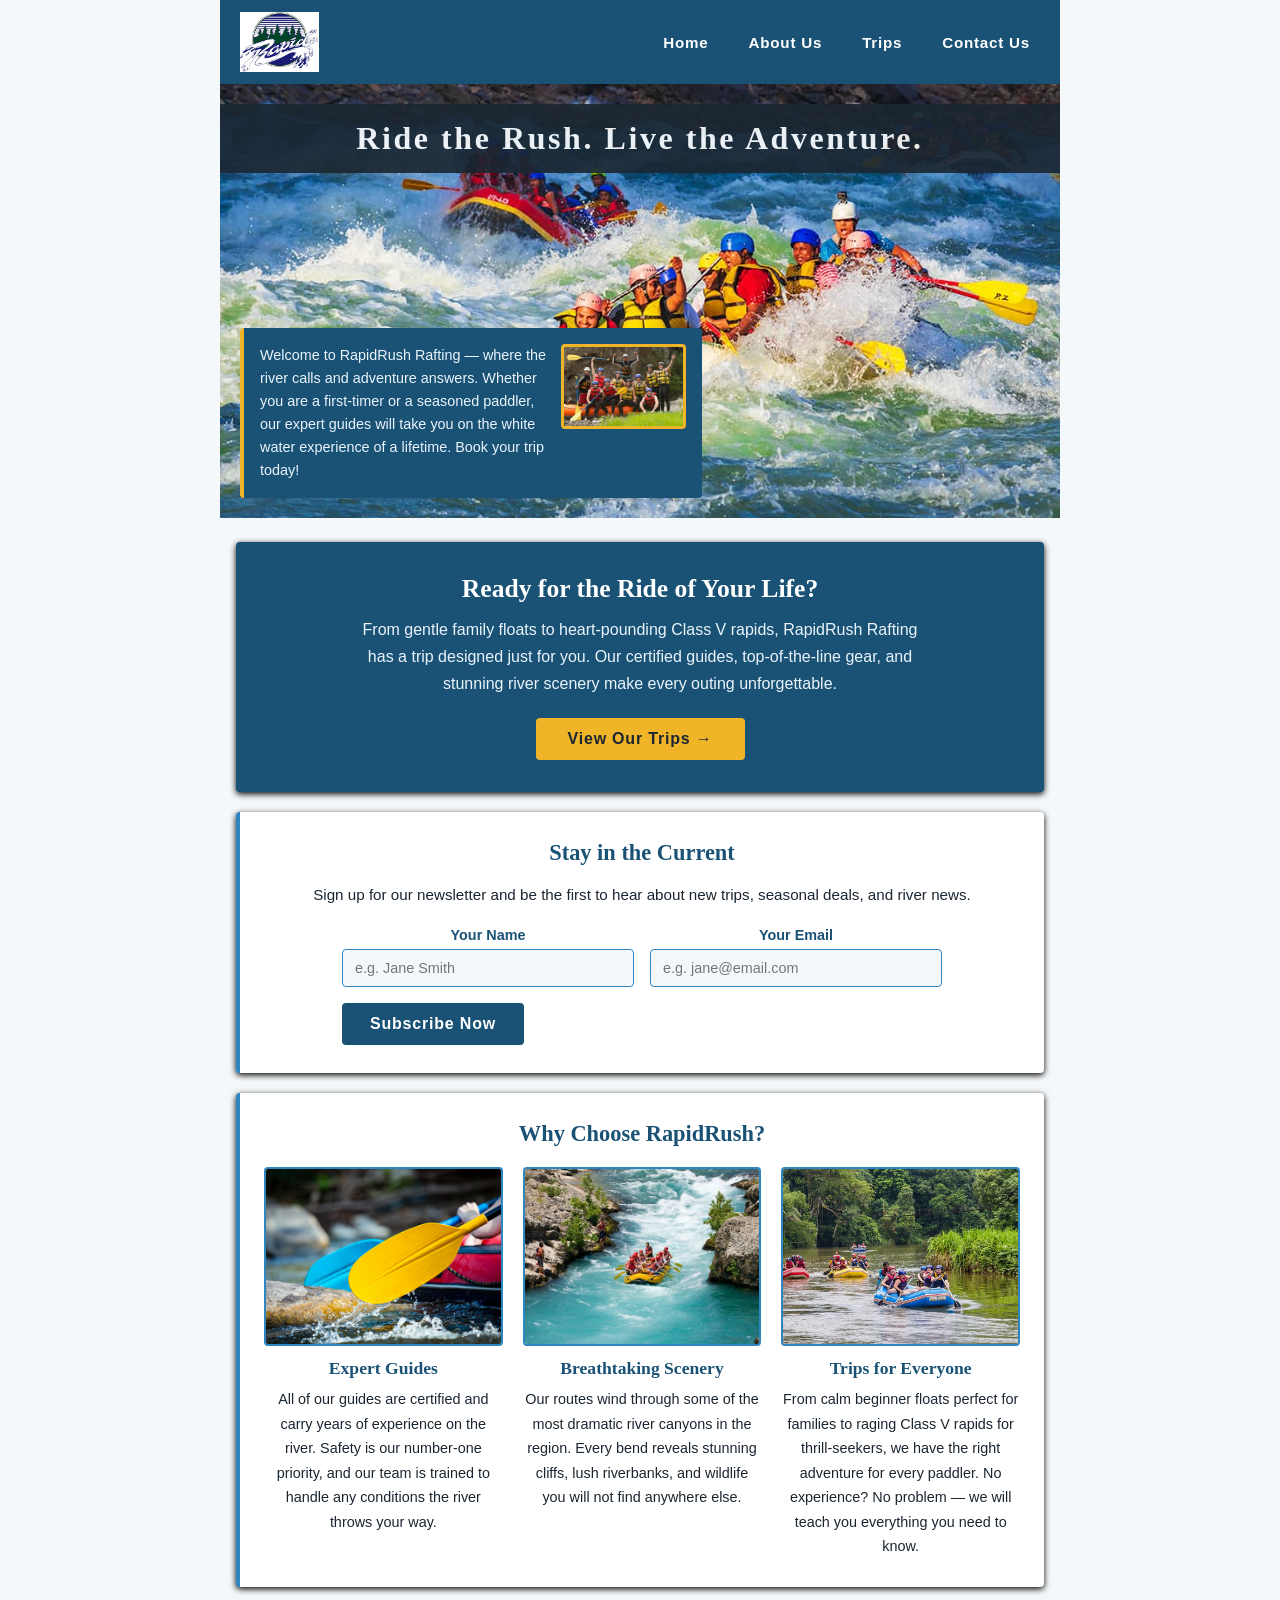
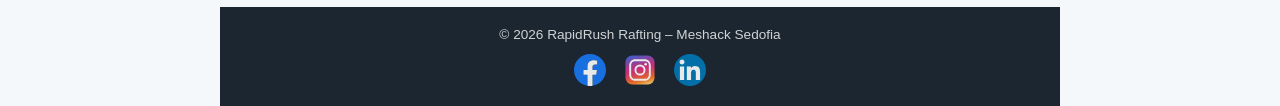
<file: wwr/index.html>
<!DOCTYPE html>
<html lang="en-US">

<head>
    <meta charset="UTF-8">
    <meta name="viewport" content="width=device-width, initial-scale=1.0">

    <title>Home | RapidRush Rafting</title>

    <meta name="description"
      content="RapidRush Rafting offers thrilling white water rafting adventures. Explore our trips, meet our team, and sign up for the latest news and deals.">
    <meta name="author" content="Meshack Sedofia">

    <link rel="stylesheet" href="styles/rafting.css">
</head>

<body>

    <header>
        <img src="images/rafting-logo.jpg" alt="RapidRush Rafting Logo">
        <nav>
            <a href="index.html">Home</a>
            <a href="about.html">About Us</a>
            <a href="trips.html">Trips</a>
            <a href="contact.html">Contact Us</a>
        </nav>
    </header>

    <main>

        <!-- Hero Section -->
        <div class="hero">
            <img src="images/hero.jpg" alt="Rafters navigating exciting white water rapids">
            <h1>Ride the Rush. Live the Adventure.</h1>
            <div class="hero-content">
                <img src="images/team.jpg" alt="RapidRush Rafting guides on the river">
                <p>
                    Welcome to RapidRush Rafting — where the river calls and adventure answers.
                    Whether you are a first-timer or a seasoned paddler, our expert guides will
                    take you on the white water experience of a lifetime. Book your trip today!
                </p>
            </div>
        </div>

        <!-- Call to Action -->
        <section class="cta-section">
            <h2>Ready for the Ride of Your Life?</h2>
            <p>
                From gentle family floats to heart-pounding Class V rapids, RapidRush Rafting
                has a trip designed just for you. Our certified guides, top-of-the-line gear,
                and stunning river scenery make every outing unforgettable.
            </p>
            <a href="trips.html" class="cta-btn">View Our Trips &rarr;</a>
        </section>

        <!-- Newsletter Sign-Up -->
        <section class="newsletter-section">
            <h2>Stay in the Current</h2>
            <p>Sign up for our newsletter and be the first to hear about new trips, seasonal deals,
                and river news.</p>
            <form class="newsletter-form" action="#" method="post">
                <div class="newsletter-fields">
                    <div class="form-field">
                        <label for="nl-name">Your Name</label>
                        <input type="text" id="nl-name" name="name" placeholder="e.g. Jane Smith"
                          required>
                    </div>
                    <div class="form-field">
                        <label for="nl-email">Your Email</label>
                        <input type="email" id="nl-email" name="email"
                          placeholder="e.g. jane@email.com" required>
                    </div>
                </div>
                <button type="submit" class="submit-btn">Subscribe Now</button>
            </form>
        </section>

        <!-- Why RapidRush Grid -->
        <section class="why-section">
            <h2>Why Choose RapidRush?</h2>
            <div class="why-grid">
                <div class="why-card">
                    <img src="images/rafting20.jpg" alt="Rafters paddling through rapids">
                    <h3>Expert Guides</h3>
                    <p>
                        All of our guides are certified and carry years of experience on the river.
                        Safety is our number-one priority, and our team is trained to handle any
                        conditions the river throws your way.
                    </p>
                </div>
                <div class="why-card">
                    <img src="images/rafting65.jpg" alt="Scenic river canyon landscape">
                    <h3>Breathtaking Scenery</h3>
                    <p>
                        Our routes wind through some of the most dramatic river canyons in the
                        region.
                        Every bend reveals stunning cliffs, lush riverbanks, and wildlife you will
                        not
                        find anywhere else.
                    </p>
                </div>
                <div class="why-card">
                    <img src="images/rafting15.jpg" alt="Family enjoying a rafting trip">
                    <h3>Trips for Everyone</h3>
                    <p>
                        From calm beginner floats perfect for families to raging Class V rapids for
                        thrill-seekers, we have the right adventure for every paddler. No
                        experience?
                        No problem — we will teach you everything you need to know.
                    </p>
                </div>
            </div>
        </section>

    </main>

    <footer>
        <p>&copy; 2026 RapidRush Rafting &ndash; Meshack Sedofia</p>
        <nav class="socialmedia">
            <a href="https://facebook.com">
                <img src="images/facebook.svg" alt="Facebook Icon">
            </a>
            <a href="https://instagram.com">
                <img src="images/instagram-square.svg" alt="Instagram Icon">
            </a>
            <a href="https://linkedin.com">
                <img src="images/linkedin.svg" alt="LinkedIn Icon">
            </a>
        </nav>
    </footer>

</body>

</html>
</file>
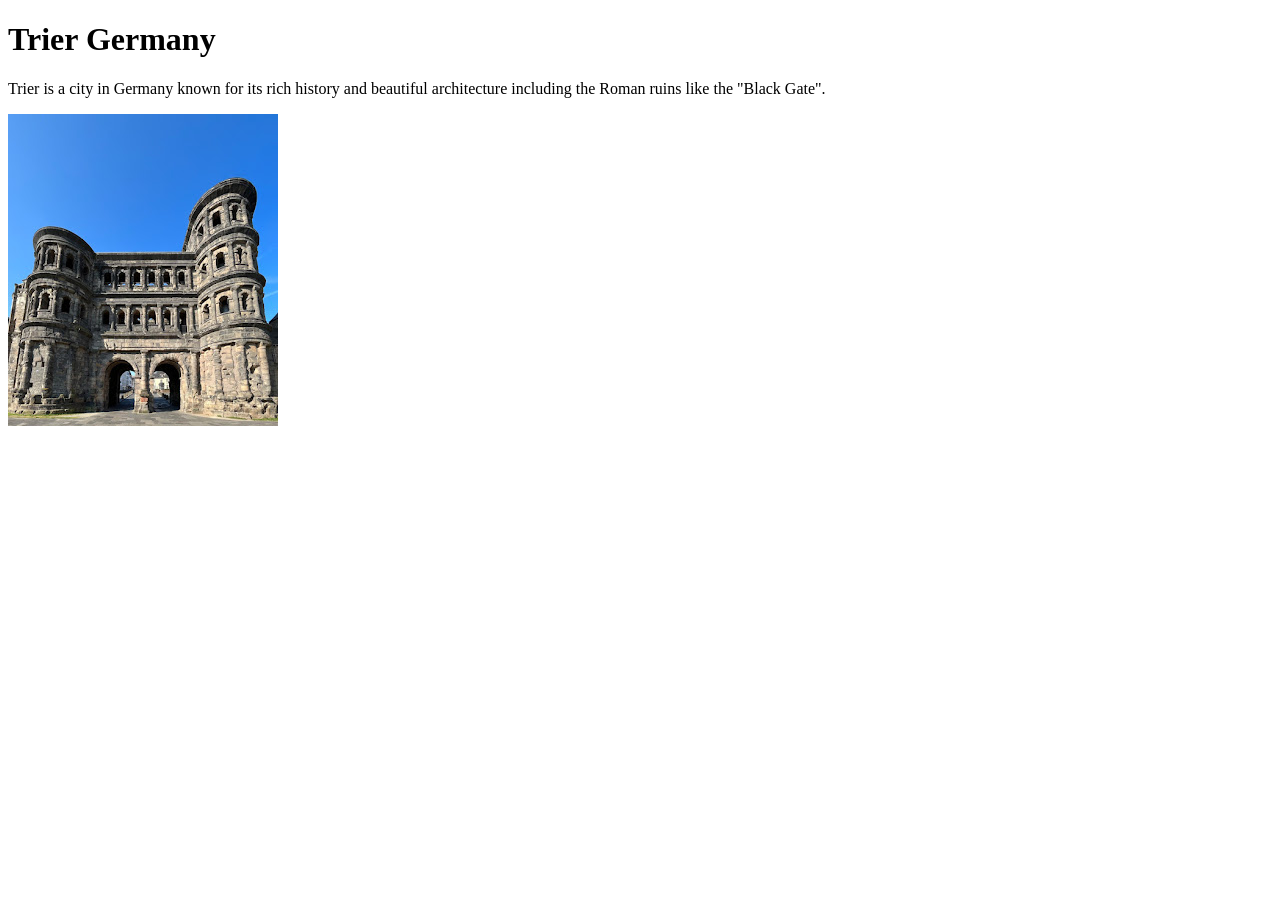
<file: week01/favorite-city.html>
<!DOCTYPE html>
<html lang="en">

<head>
    <meta charset="UTF-8">
    <meta name="viewport" content="width=device-width, initial-scale=1.0">
    <title>My Favorite City</title>
</head>

<body>
    <h1>Trier Germany</h1>
    <p>Trier is a city in Germany known for its rich history and beautiful architecture including
        the Roman ruins like the "Black Gate".</p>
    <img src="images/blackgate.jpg" alt=" Black gate, Trier, Germany">
</body>

</html>
</file>
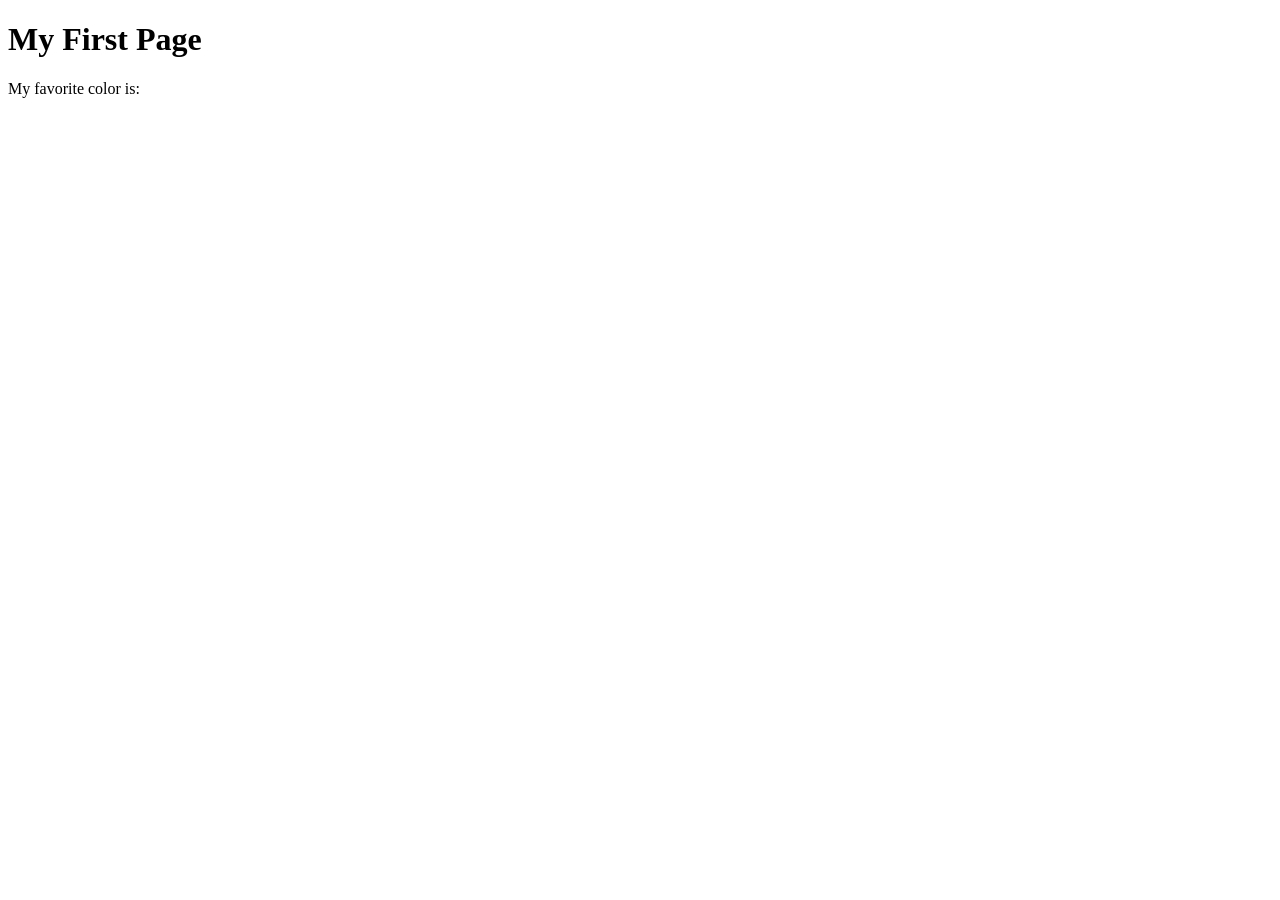
<file: week01/first-page.html>
<!DOCTYPE html>
<html lang="en">
<head>
    <meta charset="UTF-8">
    <meta name="viewport" content="width=device-width, initial-scale=1.0">
    <title>My First Page</title>
</head>
<body>
    <h1>My First Page</h1>
    <p>My favorite color is: </p>
</body>
</html>
</file>
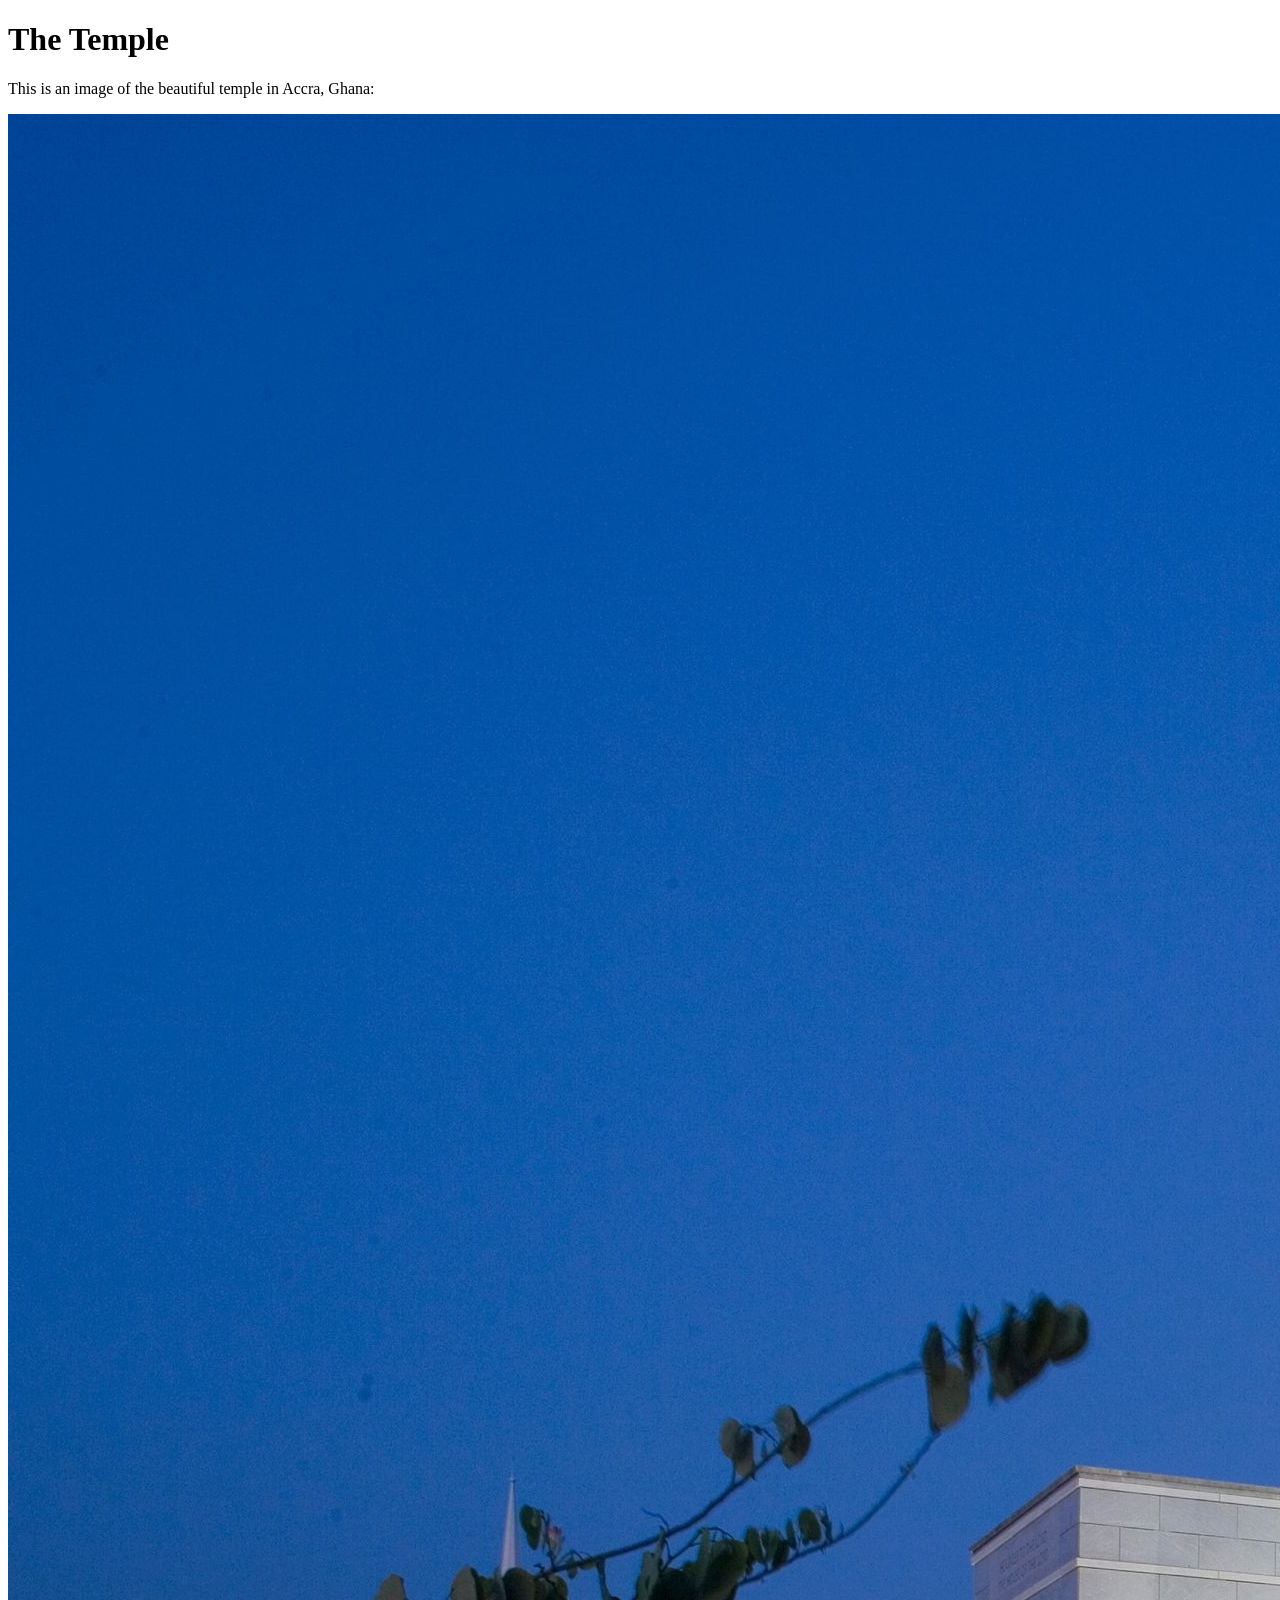
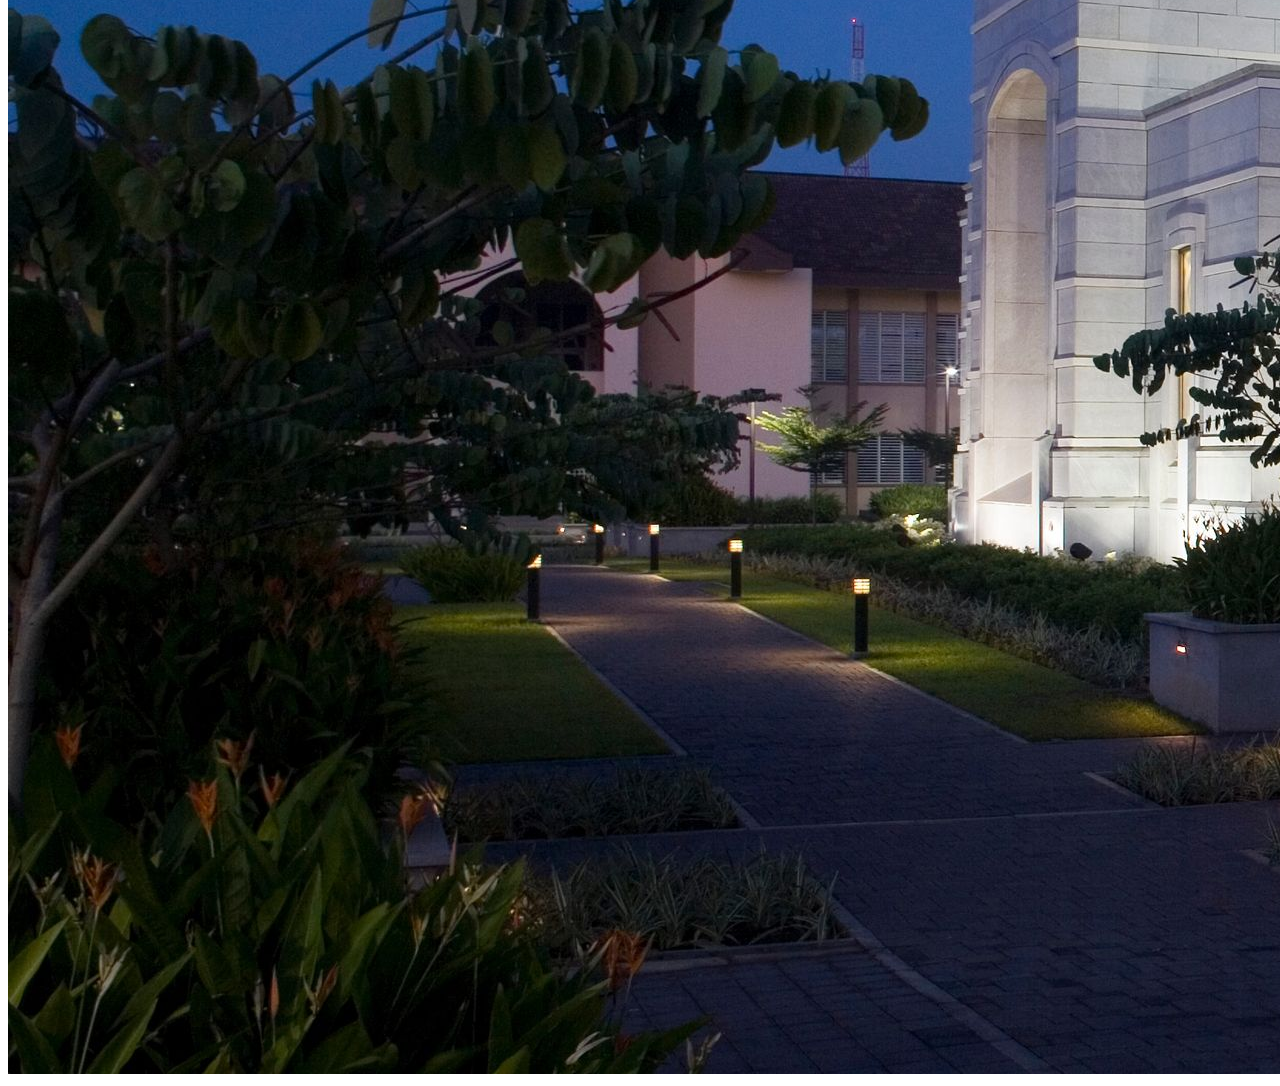
<file: week01/images.html>
<!DOCTYPE html>
<html lang="en">
<head>
    <meta charset="UTF-8">
    <meta name="viewport" content="width=device-width, initial-scale=1.0">
    <title>Temple Image</title>
</head>
<body>
    <h1>The Temple</h1>
    <p>This is an image of the beautiful temple in Accra, Ghana:</p>
    <img src="images/temple-large.jpeg" alt="The Accra Ghana Temple">
    
</body>
</html>
</file>
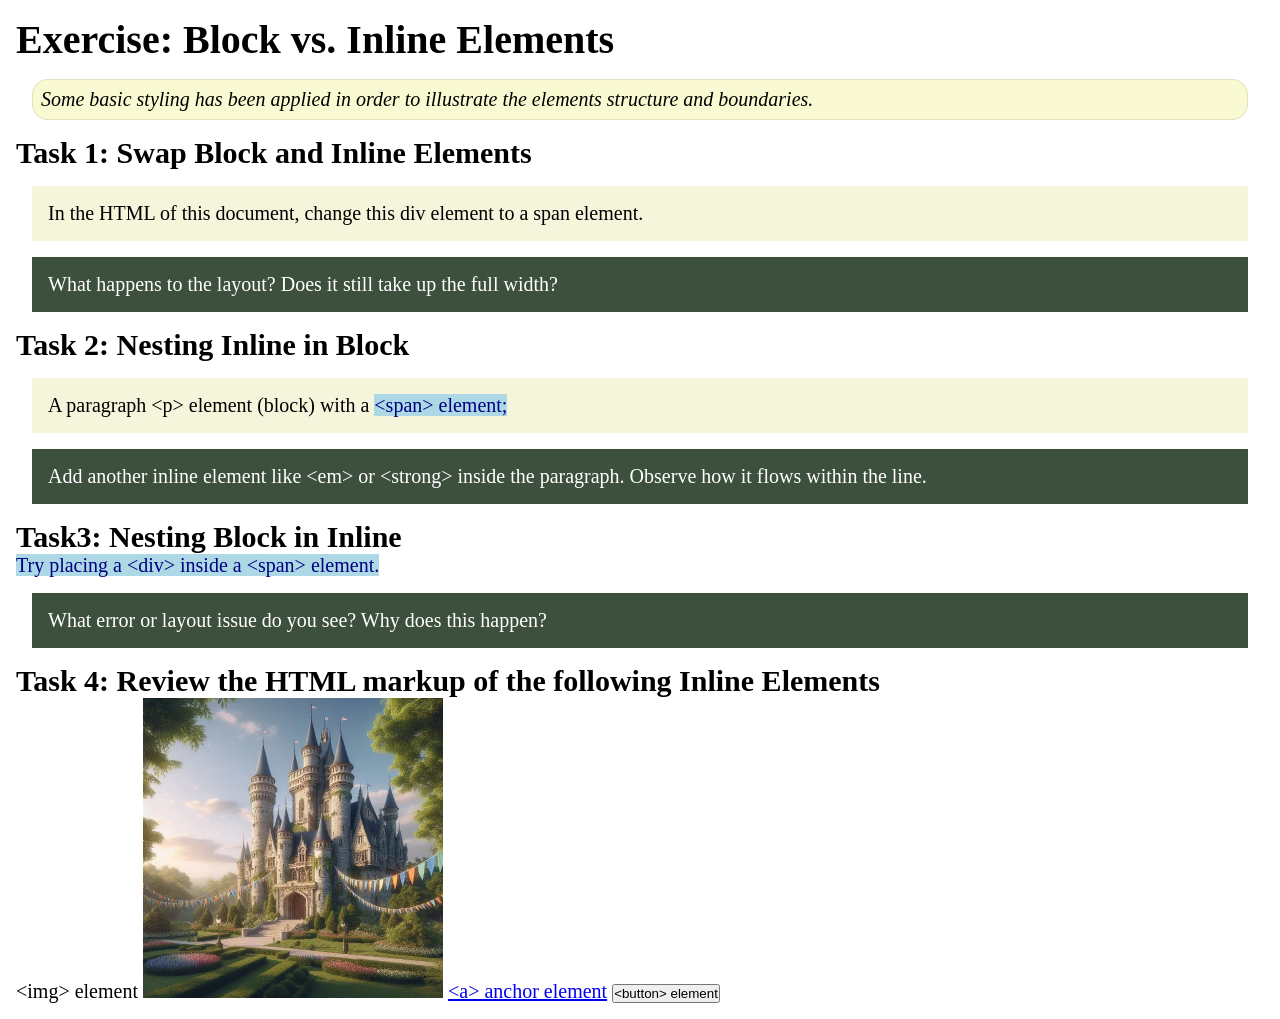
<file: week02/block-vs-inline.html>
<!DOCTYPE html>
<html lang="en">

<head>
    <meta charset="UTF-8">
    <meta name="viewport" content="width=device-width, initial-scale=1.0">
    <title>Exercise: Block vs. Inline Elements</title>
    <link rel="stylesheet" href="styles/block-vs-inline.css">
</head>

<body>
    <main>
        <h1>Exercise: Block vs. Inline Elements</h1>
        <p class="note">Some basic styling has been applied in order to illustrate the elements structure and
            boundaries.</p>

        <h2>Task 1: Swap Block and Inline Elements</h2>
        <div>In the HTML of this document, change this div element to a span element.</div>

        <p class="question">What happens to the layout? Does it still take up the full width?</p>

        <h2>Task 2: Nesting Inline in Block</h2>
        <p>A paragraph &lt;p&gt; element (block) with a <span>&lt;span&gt; element;</span></p>
        <p class="question">Add another inline element like &lt;em&gt; or &lt;strong&gt; inside the paragraph. Observe
            how it flows within the line.</p>

        <h2>Task3: Nesting Block in Inline</h2>
        <span>Try placing a &lt;div&gt; inside a &lt;span&gt; element.</span>
            <p class="question">What error or layout issue do you see? Why does this happen?</p>


            <h2>Task 4: Review the HTML markup of the following Inline Elements</h2>
        &lt;img&gt; element
        <img src="images/castle.webp" alt="placeholder image (images are inline)" width="300" height="300">
        <a href="https://churchofjesuschrist.org">&lt;a&gt; anchor element</a>
        <button type="button">&lt;button&gt; element</button>
    </main>
</body>

</html>
</file>
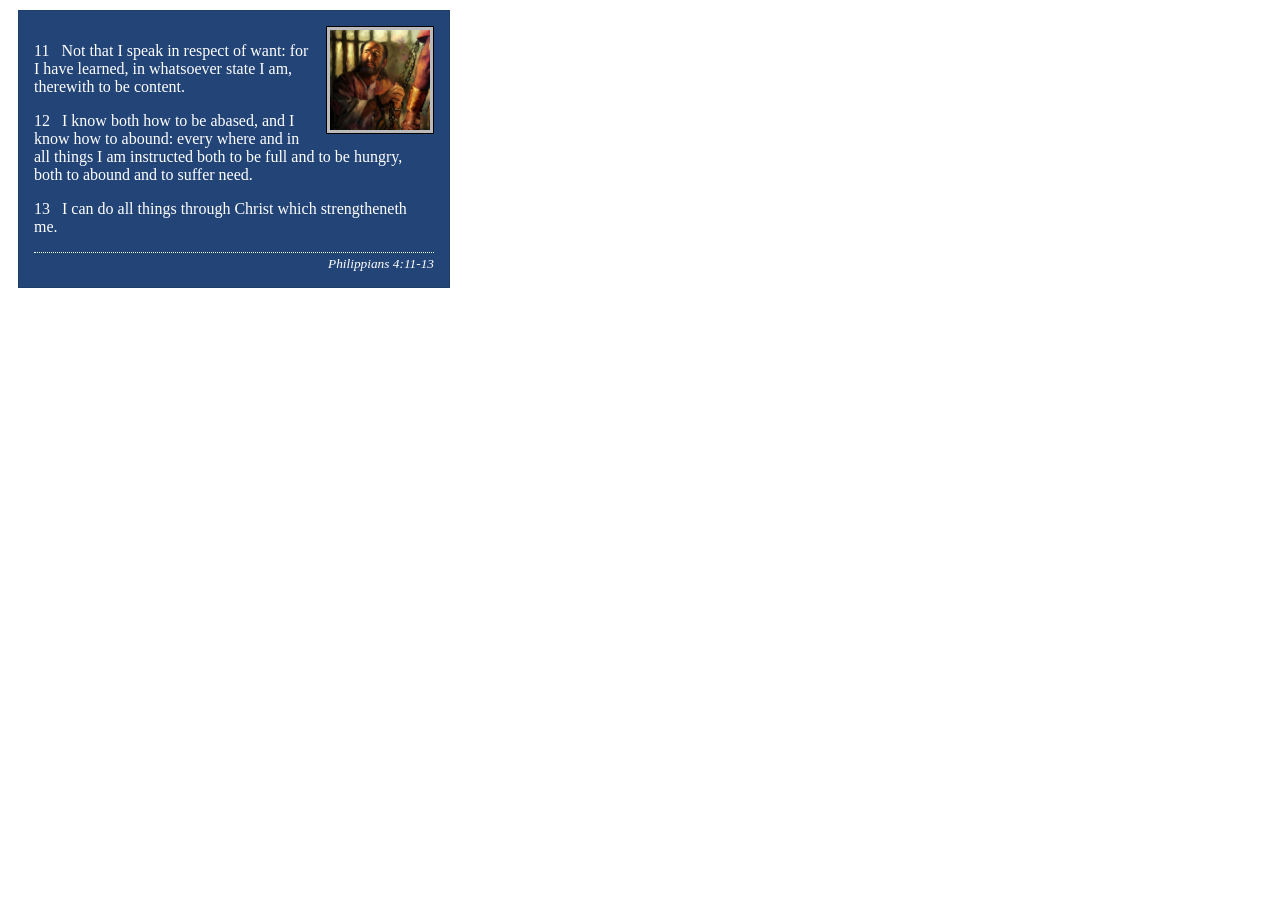
<file: week02/box-model-solution.html>
<!DOCTYPE html>
<html lang="en">
<head>
    <meta charset="UTF-8">
    <meta name="viewport" content="width=device-width, initial-scale=1.0">
    <title>Box Model Activity</title>
    <link rel="stylesheet" href="styles/box-model-solution.css">
</head>
<body>
    <main>
        <div class="callout">
            <img src="images/apostle-paul-imprisoned.webp" alt="Paul the Apostle - Imprisoned in Rome" width="200" height="200">
            <blockquote>
                <p>11 &nbsp; Not that I speak in respect of want: for I have learned, in whatsoever state I am, therewith to be content.</p>
                <p>12 &nbsp; I know both how to be abased, and I know how to abound: every where and in all things I am instructed both to be full and to be hungry, both to abound and to suffer need.</p>
                <p>13 &nbsp; I can do all things through Christ which strengtheneth me.</p>
            </blockquote>
            <cite>Philippians 4:11-13</cite>
        </div>
    </main>
</body>
</html>
</file>
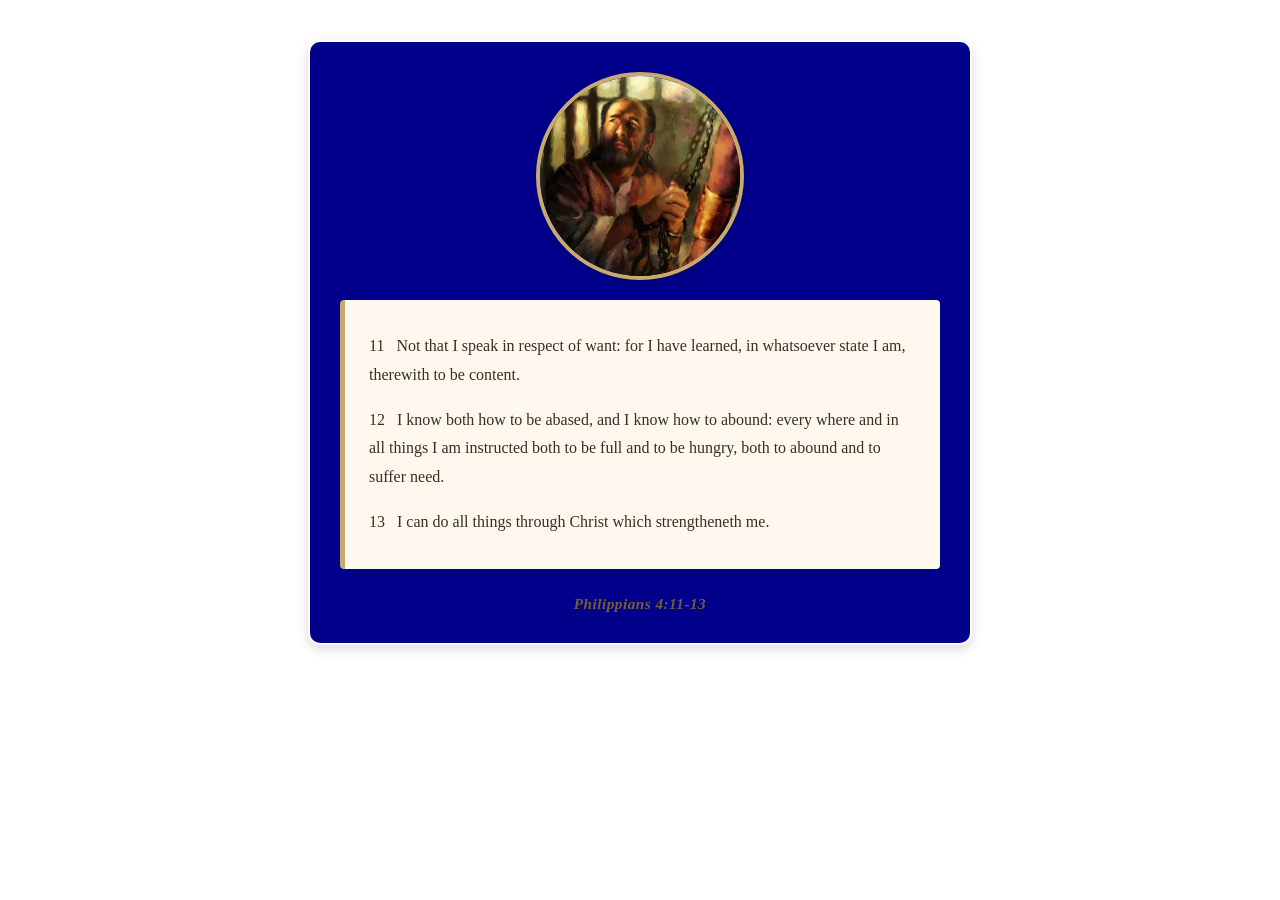
<file: week02/box-model.html>
<!DOCTYPE html>
<html lang="en">

<head>
    <meta charset="UTF-8">
    <meta name="viewport" content="width=device-width, initial-scale=1.0">
    <title>Box Model Activity</title>
    <link rel="stylesheet" href="styles/box-model.css">
</head>

<body>
    <main>
        <div class="callout">
            <img src="images/apostle-paul-imprisoned.webp"
              alt="Paul the Apostle - Imprisoned in Rome" width="200" height="200">
            <blockquote>
                <p>11 &nbsp; Not that I speak in respect of want: for I have learned, in whatsoever
                    state I am, therewith to be content.</p>
                <p>12 &nbsp; I know both how to be abased, and I know how to abound: every where and
                    in all things I am instructed both to be full and to be hungry, both to abound
                    and to suffer need.</p>
                <p>13 &nbsp; I can do all things through Christ which strengtheneth me.</p>
            </blockquote>
            <cite>Philippians 4:11-13</cite>
        </div>
    </main>
</body>

</html>
</file>
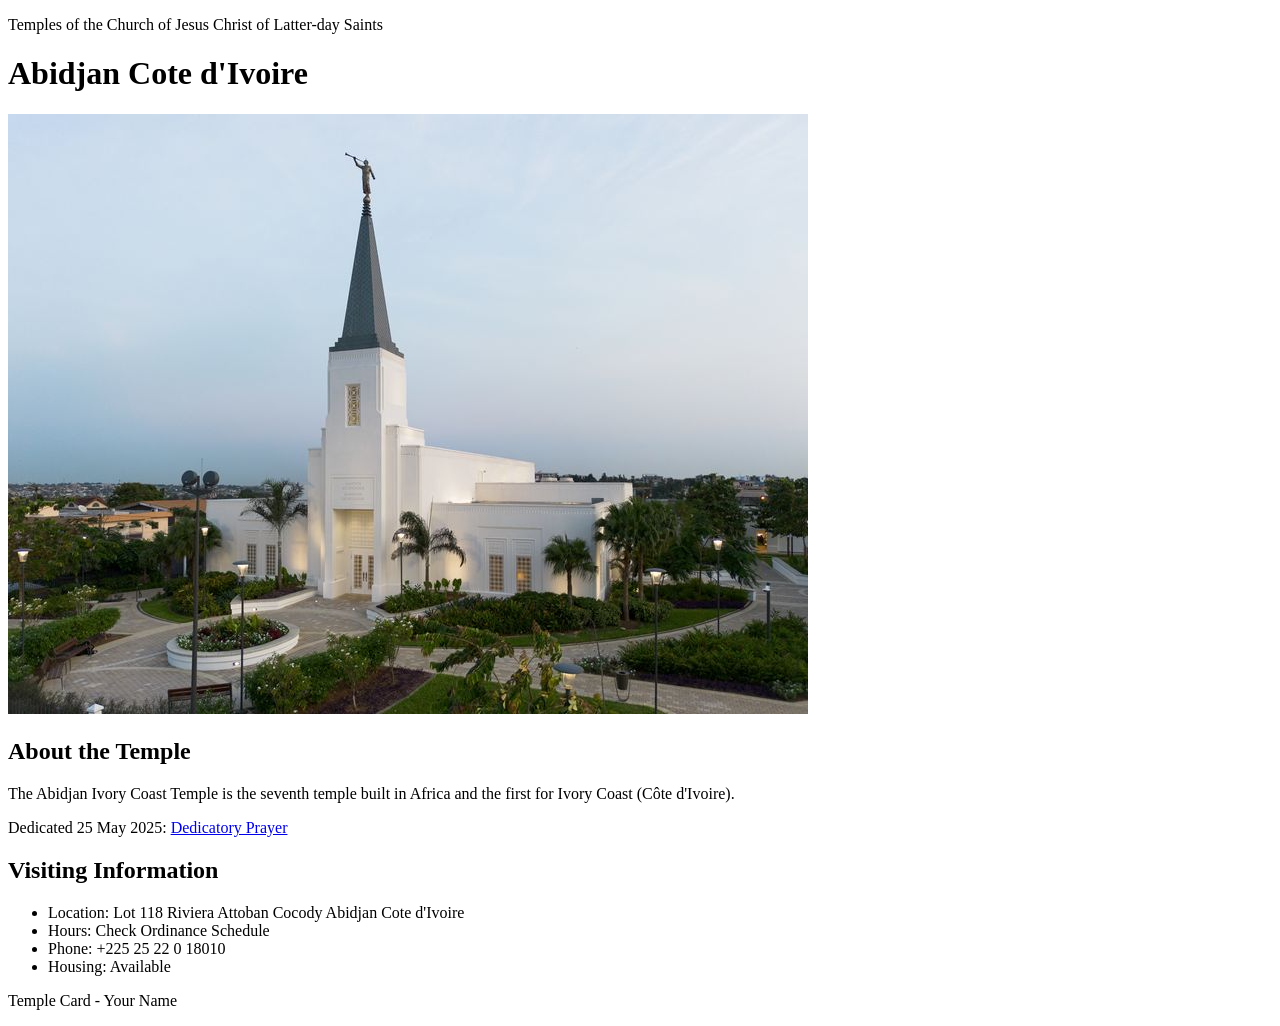
<file: week02/temple.html>
<!DOCTYPE html>
<html lang="en">

<head>
    <meta charset="UTF-8">
    <meta name="viewport" content="width=device-width, initial-scale=1.0">
    <title>Temple Card - Abidjan Cote d'Ivoire</title>
</head>

<body>
    <header>
        <p>Temples of the Church of Jesus Christ of Latter-day Saints</p>
    </header>
    <main>
        <h1>Abidjan Cote d'Ivoire</h1>
        <picture>
            <img src="images/abidjan-ivory-coast.jpeg" alt="Abidjan Cote d'Ivoire Temple">
        </picture>
        <section>
            <h2>About the Temple</h2>
            <p>The Abidjan Ivory Coast Temple is the seventh temple built in Africa and the first for Ivory Coast (Côte
                d'Ivoire).</p>
            <p>Dedicated 25 May 2025: <a
                    href="https://www.churchofjesuschrist.org/temples/dedicatory-prayer/abidjan-ivory-coast-temple/2025-05-25?lang=eng"
                    target="_blank" rel="noopener noreferrer">Dedicatory Prayer</a></p>
        </section>
        <section>
            <h2>Visiting Information</h2>
            <ul>
                <li>Location: Lot 118 Riviera Attoban Cocody Abidjan Cote d'Ivoire</li>
                <li>Hours: Check Ordinance Schedule</li>
                <li>Phone: +225 25 22 0 18010</li>
                <li>Housing: Available</li>
            </ul>
        </section>
    </main>
    <footer>
        <p>Temple Card - Your Name</p>
    </footer>
</body>

</html>
</file>
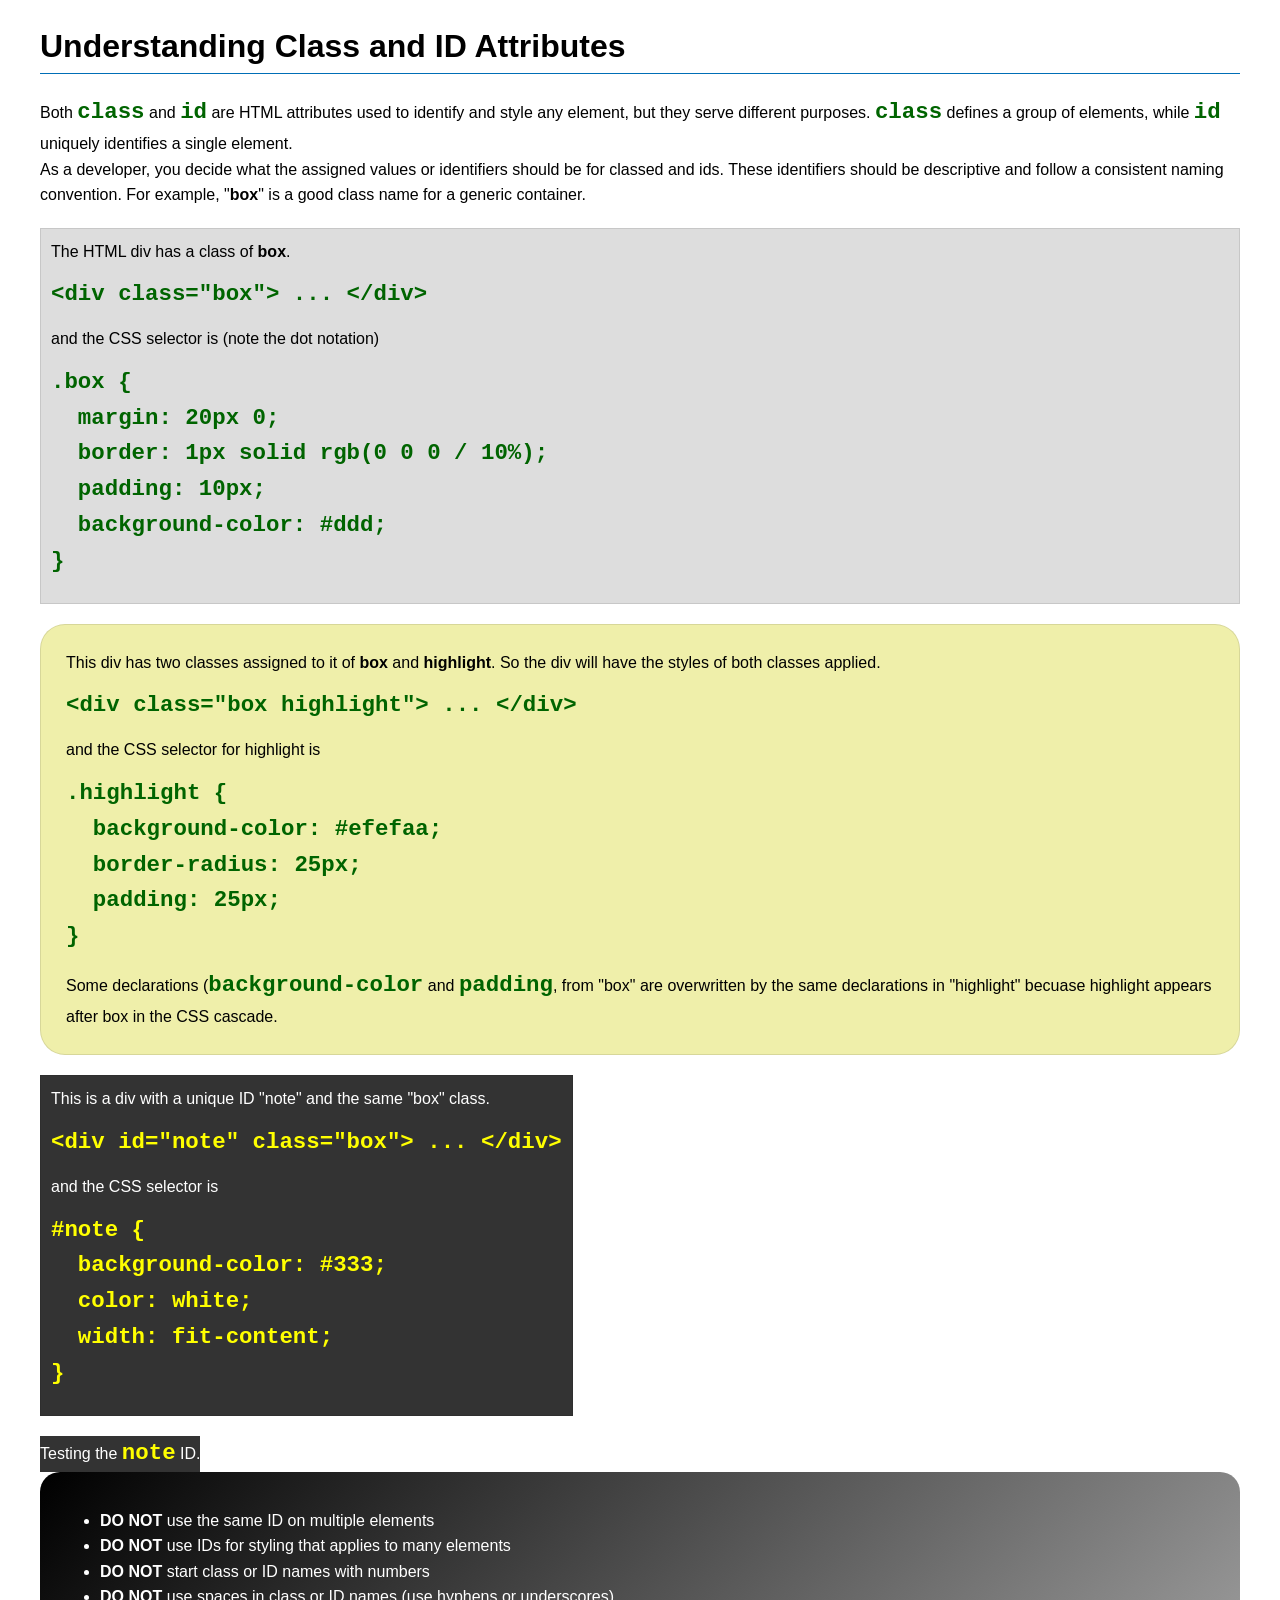
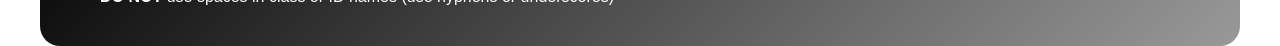
<file: week03/class-and-id.html>
<!DOCTYPE html>
<html lang="en">

<head>
    <meta charset="UTF-8">
    <meta name="viewport" content="width=device-width, initial-scale=1.0">
    <title>Class vs ID Attributes</title>
    <link rel="stylesheet" href="styles/class-and-id.css">
</head>

<body>
    <h1>Understanding Class and ID Attributes</h1>
    <p>Both <code>class</code> and <code>id</code> are HTML attributes used to identify and style any element, but they
        serve different purposes. <code>class</code> defines a group of elements, while <code>id</code> uniquely
        identifies a single element.</p>
    <p>As a developer, you decide what the assigned values or identifiers should be for classed and ids. These
        identifiers should be
        descriptive and follow a consistent naming convention. For example, "<strong>box</strong>" is a good class name
        for a generic container.</p>
    <div class="box">
        <p>The HTML div has a class of <strong>box</strong>.</p>
        <pre><code class="html">&lt;div class="box"&gt; ... &lt;/div&gt;</code></pre>
        and the CSS selector is (note the dot notation)
        <pre><code class="css">.box {
  margin: 20px 0;
  border: 1px solid rgb(0 0 0 / 10%);
  padding: 10px;
  background-color: #ddd; 
}</code></pre>
    </div>

    <div class="box highlight">
        <p>This div has two classes assigned to it of <strong>box</strong> and <strong>highlight</strong>. So the div
            will have the styles of both classes applied.</p>
        <pre><code class="html">&lt;div class="box highlight"&gt; ... &lt;/div&gt;</code></pre>
        and the CSS selector for highlight is
        <pre><code class="css">.highlight {
  background-color: #efefaa;
  border-radius: 25px;
  padding: 25px;
}</code></pre>
<p>Some declarations (<code>background-color</code> and <code>padding</code>, from "box" are overwritten by the same declarations in "highlight" becuase highlight appears after box in the CSS cascade.</p>
    </div>

    <div id="note" class="box">
        <p>This is a div with a unique ID "note" and the same "box" class.</p>
        <pre><code class="html">&lt;div id="note" class="box"&gt; ... &lt;/div&gt;</code></pre>
        and the CSS selector is
        <pre><code class="css">#note {
  background-color: #333;
  color: white;
  width: fit-content;
}</code></pre>
    </div>

    <div id="note">
        <p>Testing the <code>note</code> ID.</p>
    </div>

    <section id="best-practice">
        <ul>
            <li><strong>DO NOT</strong> use the same ID on multiple elements</li>
            <li><strong>DO NOT</strong> use IDs for styling that applies to many elements</li>
            <li><strong>DO NOT</strong> start class or ID names with numbers</li>
            <li><strong>DO NOT</strong> use spaces in class or ID names (use hyphens or underscores)</li>
        </ul>
    </section>




</body>

</html>
</file>
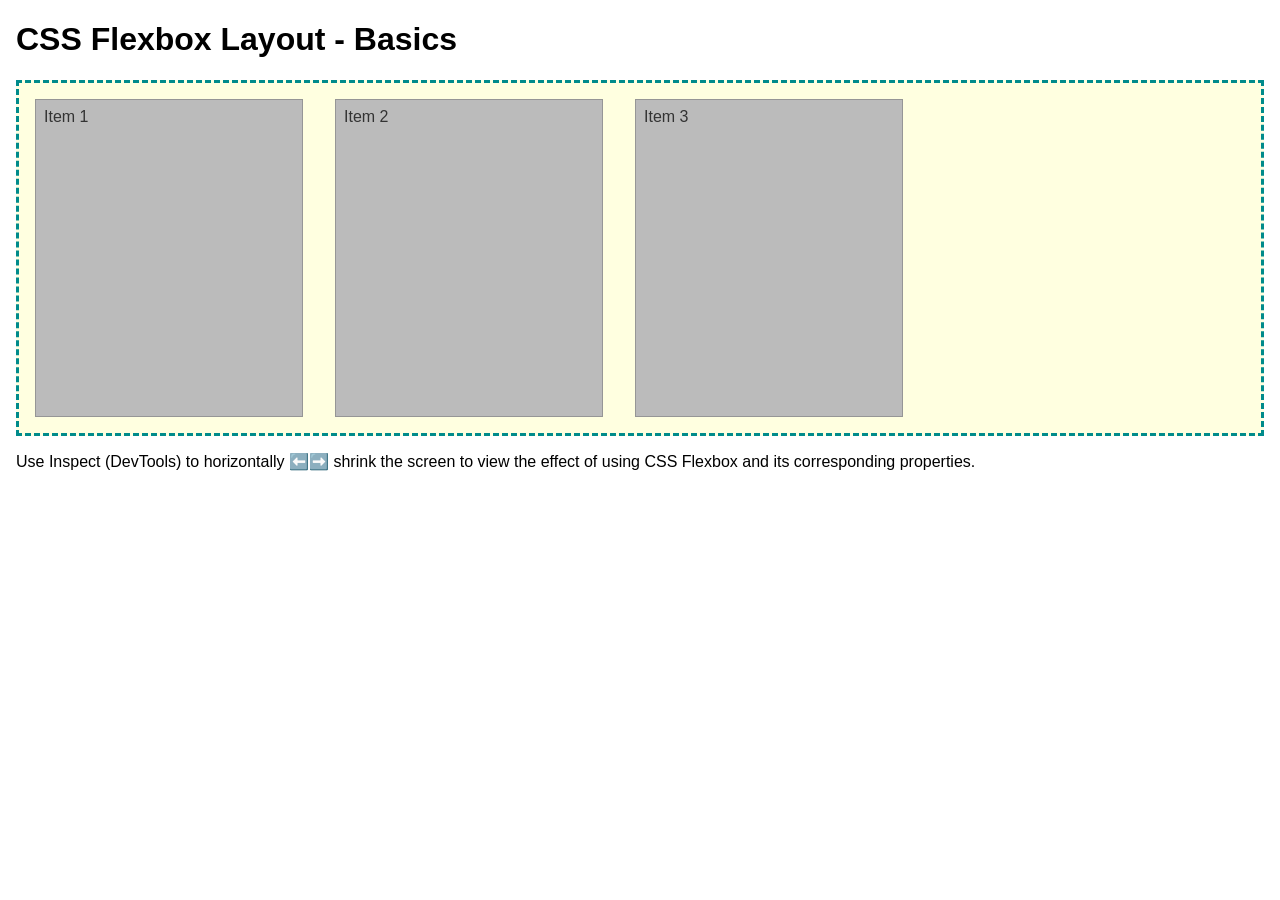
<file: week04/flexbox-layout.html>
<!DOCTYPE html>
<html lang="en">
<head>
    <meta charset="UTF-8">
    <meta name="viewport" content="width=device-width, initial-scale=1.0">
    <title>CSS Flexbox Layout - Basics</title>
    <link rel="stylesheet" href="styles/flexbox.css">
</head>
<body>
    <main>
        <h1>CSS Flexbox Layout - Basics</h1>
        <div class="flex-container">
            <div class="flex-item item1">Item 1</div>
            <div class="flex-item item2">Item 2</div>
            <div class="flex-item item3">Item 3</div>
        </div>
        <p>Use Inspect (DevTools) to horizontally ⬅️➡️ shrink the screen to view the effect of using CSS Flexbox and its corresponding properties.</p>
    </main>
</body>
</html>
</file>
<file: wwr/styles/rafting.css>
/* ── CSS Variables ─────────────────────────────────────────── */
:root {
    --primary-color: #1a5276;
    --secondary-color: #2e86c1;
    --accent1-color: #1b2631;
    --accent2-color: #f0b429;

    --white: #ffffff;
    --light-bg: #f5f8fa;
    --light-text: #eaf4fb;
    --footer-text: #d0d3d4;
    --footer-muted: #cccccc;

    --hero-overlay-bg: #1b2631;
    --article-overlay-bg: #1a5276;
    --shadow: #000000;

    --heading-font: "Georgia", "Times New Roman", serif;
    --body-font: "Trebuchet MS", Verdana, sans-serif;
}

/* ── Reset ─────────────────────────────────────────────────── */
* {
    margin: 0;
    padding: 0;
    box-sizing: border-box;
}

/* ── Body ──────────────────────────────────────────────────── */
body {
    font-family: var(--body-font);
    color: var(--accent1-color);
    background-color: var(--light-bg);
}

/* ── Page Width & Centering ───────────────────────────────── */
header,
main,
footer {
    width: 840px;
    margin: 0 auto;
}

/* ── Headings ─────────────────────────────────────────────── */
h1,
h2 {
    font-family: var(--heading-font);
    color: var(--primary-color);
}

/* ── Common Element Spacing ───────────────────────────────── */
nav,
p,
section,
article {
    margin: 16px;
    padding: 8px;
}

/* ── Header ───────────────────────────────────────────────── */
header {
    display: flex;
    align-items: center;
    justify-content: space-between;

    background-color: var(--primary-color);

    padding: 12px 20px;
}

/* Logo */
header img {
    height: 60px;
    width: auto;
}

/* Navigation */
header nav {
    margin: 0;
    padding: 0;

    display: flex;
    gap: 20px;
}

header nav a {
    color: var(--white);

    text-decoration: none;

    font-weight: bold;
    letter-spacing: 0.05em;
    font-size: 0.95rem;

    padding: 6px 10px;

    transition: color 0.2s ease;
}

header nav a:hover {
    color: var(--accent2-color);
    text-decoration: underline;
}

/* ── Hero Section ─────────────────────────────────────────── */
.hero {
    position: relative;
    margin-bottom: 24px;
}

/* Hero background image */
.hero img {
    display: block;
    width: 100%;
    height: auto;
}

/* Hero heading overlay */
.hero h1 {
    position: absolute;
    top: 20px;

    width: 100%;

    padding: 16px;

    text-align: center;

    opacity: 0.9;

    background-color: var(--hero-overlay-bg);

    color: var(--white);

    font-size: 2rem;
    letter-spacing: 0.08em;
}

/* Hero article overlay */
.hero .hero-content {
    position: absolute;

    bottom: 20px;
    left: 20px;

    width: 55%;

    background-color: var(--article-overlay-bg);

    color: var(--white);

    padding: 16px;

    border-left: 4px solid var(--accent2-color);

    border-radius: 4px;
}

/* Article paragraph */
.hero .hero-content p {
    margin: 0;
    padding: 0;

    font-size: 0.9rem;
    line-height: 1.6;

    color: var(--light-text);
}

/* Hero article image */
.hero .hero-content img {
    float: right;

    width: 125px;
    height: auto;

    margin: 0 0 8px 12px;

    border: 3px solid var(--accent2-color);
    border-radius: 4px;

    position: static;
}

/* ── Sections ─────────────────────────────────────────────── */
section {
    background-color: var(--white);

    border-left: 4px solid var(--secondary-color);

    border-radius: 4px;

    box-shadow: 0 2px 6px var(--shadow);

    margin-bottom: 20px;
}

section h2 {
    margin-bottom: 8px;

    font-size: 1.4rem;

    color: var(--primary-color);
}

section p {
    line-height: 1.7;

    font-size: 0.95rem;
}

/* ── Footer ───────────────────────────────────────────────── */
footer {
    background-color: var(--accent1-color);

    color: var(--footer-muted);

    text-align: center;

    padding: 20px;

    display: flex;
    flex-direction: column;
    align-items: center;

    gap: 12px;
}

footer p {
    margin: 0;
    padding: 0;

    font-size: 0.85rem;

    color: var(--footer-text);
}

/* ── Social Media ─────────────────────────────────────────── */
.socialmedia {
    margin: 0;
    padding: 0;

    display: flex;
    align-items: center;

    gap: 18px;
}

.socialmedia a {
    text-decoration: none;

    display: inline-flex;
    align-items: center;
    justify-content: center;
}

/* Social media icons */
.socialmedia img {
    width: 32px;
    height: 32px;

    opacity: 0.9;

    transition: transform 0.2s ease, opacity 0.2s ease;
}

/* Hover effect */
.socialmedia img:hover {
    opacity: 1;

    transform: scale(1.1);
}

/* ── Shared Section Card Style ────────────────────────────── */
.history-section,
.adventure-section,
.contact-info-section,
.employees-section,
.form-section {
    background-color: var(--white);
    border-left: 4px solid var(--secondary-color);
    border-radius: 4px;
    box-shadow: 0 2px 6px var(--shadow);
    padding: 20px 24px;
    margin-bottom: 20px;
}

.history-section h2,
.adventure-section h2,
.contact-info-section h2,
.employees-section h2,
.form-section h2 {
    text-align: center;
    font-size: 1.4rem;
    color: var(--primary-color);
    margin-bottom: 16px;
}

/* ── History Section ──────────────────────────────────────── */

/* 3-column grid: text | image | text */
.history-grid {
    display: grid;
    grid-template-columns: 1fr auto 1fr;
    align-items: start;
    gap: 20px;
}

.history-grid p {
    margin: 0;
    padding: 0;
    font-size: 0.95rem;
    line-height: 1.7;
    color: var(--accent1-color);
}

.history-grid img {
    width: 180px;
    height: auto;
    object-fit: cover;
    border-radius: 4px;
    border: 3px solid var(--secondary-color);
}

/* ── Adventure Awaits Section ─────────────────────────────── */

/* 5-column image gallery */
.adventure-gallery {
    display: grid;
    grid-template-columns: repeat(5, 1fr);
    gap: 12px;
}

.adventure-gallery figure {
    margin: 0;
    text-align: center;
}

.adventure-gallery img {
    width: 100%;
    aspect-ratio: 1 / 1;
    object-fit: cover;
    border-radius: 4px;
    border: 2px solid var(--secondary-color);
    display: block;
}

.adventure-gallery figcaption {
    font-size: 0.8rem;
    color: var(--accent1-color);
    margin-top: 6px;
}

/* ── Contact Info Section ─────────────────────────────────── */

/* 2-column grid: contact details | map */
.contact-info-grid {
    display: grid;
    grid-template-columns: 1fr 1fr;
    gap: 24px;
    align-items: start;
}

.contact-details p {
    margin: 0 0 12px 0;
    padding: 0;
    font-size: 0.95rem;
    line-height: 1.7;
    color: var(--accent1-color);
}

.contact-map iframe {
    width: 100%;
    height: 300px;
    border-radius: 4px;
    border: 3px solid var(--secondary-color);
    display: block;
}

/* ── Employees Section ────────────────────────────────────── */

/* 3-column employee grid */
.employees-gallery {
    display: grid;
    grid-template-columns: repeat(3, 1fr);
    gap: 20px;
}

.employees-gallery figure {
    margin: 0;
    text-align: center;
}

.employees-gallery img {
    width: 100%;
    aspect-ratio: 1 / 1;
    object-fit: cover;
    border-radius: 50%;
    border: 3px solid var(--secondary-color);
    display: block;
}

.employees-gallery figcaption {
    font-size: 0.9rem;
    color: var(--accent1-color);
    margin-top: 8px;
    line-height: 1.5;
}

/* ── Contact Form Section ─────────────────────────────────── */

.form-wrapper {
    display: flex;
    flex-direction: column;
    gap: 16px;
    max-width: 600px;
    margin: 0 auto;
}

.form-field {
    display: flex;
    flex-direction: column;
    gap: 6px;
}

.form-field label {
    font-weight: bold;
    font-size: 0.9rem;
    color: var(--primary-color);
}

.form-field input[type="text"],
.form-field input[type="email"],
.form-field textarea {
    padding: 10px 12px;
    font-family: var(--body-font);
    font-size: 0.9rem;
    color: var(--accent1-color);
    background-color: var(--light-bg);
    border: 1px solid var(--secondary-color);
    border-radius: 4px;
    outline: none;
    transition: border-color 0.2s ease, box-shadow 0.2s ease;
}

.form-field input[type="text"]:focus,
.form-field input[type="email"]:focus,
.form-field textarea:focus {
    border-color: var(--primary-color);
    box-shadow: 0 0 0 3px rgba(46, 134, 193, 0.15);
}

.form-field textarea {
    resize: vertical;
}

/* Radio buttons */
.radio-group {
    display: flex;
    flex-direction: column;
    gap: 8px;
    padding: 4px 0;
}

.radio-label {
    display: flex;
    align-items: center;
    gap: 8px;
    font-weight: normal;
    font-size: 0.9rem;
    color: var(--accent1-color);
    cursor: pointer;
}

.radio-label input[type="radio"] {
    accent-color: var(--secondary-color);
    width: 16px;
    height: 16px;
    cursor: pointer;
}

/* Checkbox */
.form-field--checkbox {
    flex-direction: row;
    align-items: center;
}

.checkbox-label {
    display: flex;
    align-items: center;
    gap: 10px;
    font-weight: normal;
    font-size: 0.9rem;
    color: var(--accent1-color);
    cursor: pointer;
}

.checkbox-label input[type="checkbox"] {
    accent-color: var(--secondary-color);
    width: 16px;
    height: 16px;
    cursor: pointer;
}

/* Submit button */
.submit-btn {
    padding: 12px 28px;
    background-color: var(--primary-color);
    color: var(--white);
    font-family: var(--body-font);
    font-size: 1rem;
    font-weight: bold;
    letter-spacing: 0.05em;
    border: none;
    border-radius: 4px;
    cursor: pointer;
    align-self: flex-start;
    transition: background-color 0.2s ease, transform 0.1s ease;
}

.submit-btn:hover {
    background-color: var(--secondary-color);
}

.submit-btn:active {
    transform: scale(0.98);
}

/* ── Call to Action Section ───────────────────────────────── */
.cta-section {
    background-color: var(--primary-color);
    border-left: none;
    border-radius: 4px;
    box-shadow: 0 2px 6px var(--shadow);
    padding: 32px 24px;
    margin-bottom: 20px;
    text-align: center;
}

.cta-section h2 {
    color: var(--white);
    font-size: 1.6rem;
    margin-bottom: 12px;
}

.cta-section p {
    color: var(--light-text);
    font-size: 1rem;
    line-height: 1.7;
    margin: 0 auto 20px auto;
    max-width: 560px;
    padding: 0;
}

.cta-btn {
    display: inline-block;
    padding: 12px 32px;
    background-color: var(--accent2-color);
    color: var(--accent1-color);
    font-family: var(--body-font);
    font-size: 1rem;
    font-weight: bold;
    letter-spacing: 0.05em;
    text-decoration: none;
    border-radius: 4px;
    transition: background-color 0.2s ease, transform 0.1s ease;
}

.cta-btn:hover {
    background-color: #d4a017;
    transform: scale(1.02);
}

/* ── Newsletter Section ───────────────────────────────────── */
.newsletter-section {
    background-color: var(--white);
    border-left: 4px solid var(--secondary-color);
    border-radius: 4px;
    box-shadow: 0 2px 6px var(--shadow);
    padding: 28px 24px;
    margin-bottom: 20px;
    text-align: center;
}

.newsletter-section h2 {
    font-size: 1.4rem;
    color: var(--primary-color);
    margin-bottom: 8px;
}

.newsletter-section > p {
    color: var(--accent1-color);
    font-size: 0.95rem;
    margin-bottom: 20px;
    padding: 0;
}

.newsletter-form {
    display: flex;
    flex-direction: column;
    align-items: center;
    gap: 16px;
    max-width: 600px;
    margin: 0 auto;
}

.newsletter-fields {
    display: grid;
    grid-template-columns: 1fr 1fr;
    gap: 16px;
    width: 100%;
}

/* ── Why RapidRush Section ────────────────────────────────── */
.why-section {
    background-color: var(--white);
    border-left: 4px solid var(--secondary-color);
    border-radius: 4px;
    box-shadow: 0 2px 6px var(--shadow);
    padding: 28px 24px;
    margin-bottom: 20px;
}

.why-section h2 {
    text-align: center;
    font-size: 1.4rem;
    color: var(--primary-color);
    margin-bottom: 20px;
}

.why-grid {
    display: grid;
    grid-template-columns: repeat(3, 1fr);
    gap: 20px;
}

.why-card {
    text-align: center;
}

.why-card img {
    width: 100%;
    aspect-ratio: 4 / 3;
    object-fit: cover;
    border-radius: 4px;
    border: 2px solid var(--secondary-color);
    display: block;
    margin-bottom: 12px;
}

.why-card h3 {
    font-family: var(--heading-font);
    color: var(--primary-color);
    font-size: 1.1rem;
    margin-bottom: 8px;
}

.why-card p {
    font-size: 0.9rem;
    line-height: 1.7;
    color: var(--accent1-color);
    margin: 0;
    padding: 0;
}

/* ── Trips Section ────────────────────────────────────────── */
.trips-section {
    background-color: var(--white);
    border-left: 4px solid var(--secondary-color);
    border-radius: 4px;
    box-shadow: 0 2px 6px var(--shadow);
    padding: 28px 24px;
    margin-bottom: 20px;
}

.trips-section h2 {
    text-align: center;
    font-size: 1.4rem;
    color: var(--primary-color);
    margin-bottom: 20px;
}

.trips-grid {
    display: grid;
    grid-template-columns: repeat(3, 1fr);
    gap: 20px;
}

.trip-card {
    border: 1px solid #d0dde8;
    border-radius: 6px;
    overflow: hidden;
    display: flex;
    flex-direction: column;
    box-shadow: 0 1px 4px rgba(0, 0, 0, 0.08);
}

.trip-card img {
    width: 100%;
    aspect-ratio: 4 / 3;
    object-fit: cover;
    display: block;
}

.trip-card-body {
    padding: 16px;
    flex: 1;
    display: flex;
    flex-direction: column;
    gap: 8px;
}

.trip-card-body h3 {
    font-family: var(--heading-font);
    color: var(--primary-color);
    font-size: 1.1rem;
    margin: 0;
}

.trip-badge {
    display: inline-block;
    padding: 3px 10px;
    border-radius: 12px;
    font-size: 0.75rem;
    font-weight: bold;
    letter-spacing: 0.04em;
    align-self: flex-start;
}

.trip-badge.beginner {
    background-color: #d4edda;
    color: #155724;
}

.trip-badge.intermediate {
    background-color: #fff3cd;
    color: #856404;
}

.trip-badge.advanced {
    background-color: #f8d7da;
    color: #721c24;
}

.trip-card-body p {
    font-size: 0.88rem;
    line-height: 1.65;
    color: var(--accent1-color);
    margin: 0;
    padding: 0;
}

.trip-details-list {
    list-style: none;
    margin: 0;
    padding: 0;
    font-size: 0.85rem;
    color: var(--accent1-color);
    border-top: 1px solid #e0e8ef;
    padding-top: 10px;
    margin-top: auto;
    display: flex;
    flex-direction: column;
    gap: 4px;
}

/* ── Trips Table Section ──────────────────────────────────── */
.table-section {
    background-color: var(--white);
    border-left: 4px solid var(--secondary-color);
    border-radius: 4px;
    box-shadow: 0 2px 6px var(--shadow);
    padding: 28px 24px;
    margin-bottom: 20px;
}

.table-section h2 {
    text-align: center;
    font-size: 1.4rem;
    color: var(--primary-color);
    margin-bottom: 20px;
}

.table-wrapper {
    overflow-x: auto;
}

.trips-table {
    width: 100%;
    border-collapse: collapse;
    font-size: 0.9rem;
    font-family: var(--body-font);
}

.trips-table thead {
    background-color: var(--primary-color);
    color: var(--white);
}

.trips-table thead th {
    padding: 12px 14px;
    text-align: left;
    letter-spacing: 0.04em;
    font-size: 0.85rem;
}

.trips-table tbody tr:nth-child(even) {
    background-color: var(--light-bg);
}

.trips-table tbody td {
    padding: 10px 14px;
    color: var(--accent1-color);
    border-bottom: 1px solid #d0dde8;
    line-height: 1.5;
}

.trips-table tbody tr:hover {
    background-color: #eaf4fb;
}
</file>
<file: week02/styles/block-vs-inline.css>
* {
    margin: 0;
    padding: 0;
}

body {
    font-size: 20px;
    margin: 1rem;
}

p,
div {
    background-color: beige;
    margin: 1rem;
    padding: 1rem;
}

span {
    color: navy;
    background-color: lightblue;
}

code {
    margin: 0;
    padding: 0;
    color: green;
    font-size: 1.2rem;
}

.note {
    font-style: italic;
    background-color: lightgoldenrodyellow;
    border-radius: 1rem;
    border: 1px solid rgb(0 0 0 / 10%);
    margin: 1rem;
    padding: .5rem;
}

.question {
    background-color: #3d503d;
    color: #fff;
}
</file>
<file: week02/styles/box-model-solution.css>
.callout {
    max-width: 400px;
    margin: 10px;
    border: 1px solid rgba(0, 0, 0, .1);
    padding: 15px;
    background-color: #247;
    color: #fff;
}

.callout img {
    float: right;
    margin: 0 0 10px 15px;
    border: 1px solid #000;
    padding: 3px;
    background-color: #bbb;
    width: 100px;
    height: auto;

}

blockquote {
    margin: 0;
}

cite {
    display: block;
    border-top: 1px dotted #fff;
    padding-top: 3px;
    text-align: right;
    font-size: smaller;
}
</file>
<file: week02/styles/box-model.css>
.callout {
    display: flex;
    flex-direction: column;
    align-items: center;
    max-width: 600px;
    margin: 40px auto;
    padding: 30px;
    background-color: darkblue;
    border: 2px solid white;
    border-radius: 12px;
    box-shadow: 0 4px 12px rgba(0, 0, 0, 0.15);
    text-align: center;
    font-family: Georgia, serif;
}

.callout img {
    width: 200px;
    height: 200px;
    object-fit: cover;
    border-radius: 50%;
    border: 4px solid #c8a96e;
    margin-bottom: 20px;
    box-shadow: 0 2px 8px rgba(0, 0, 0, 0.2);
}

blockquote {
    margin: 0 0 16px 0;
    padding: 16px 24px;
    background-color: #fff8ee;
    border-left: 5px solid #c8a96e;
    border-radius: 4px;
    text-align: left;
    color: #3b2f1e;
    font-size: 1rem;
    line-height: 1.8;
}

cite {
    display: block;
    margin-top: 10px;
    font-style: italic;
    font-size: 0.95rem;
    color: #7a5c35;
    font-weight: bold;
    letter-spacing: 0.5px;
}
</file>
<file: week03/styles/class-and-id.css>
body {
    font-family: Arial, sans-serif;
    line-height: 1.6;
    margin: 0;
    padding: 0 40px;
}

h1 {
    border-bottom: 1px solid rgb(0 110 182);
    padding-bottom: 0;
}



p {
    margin: 0;
}

code {
    color: darkgreen;
    font-weight: 700;
    font-size: 1.4rem;
}

/* Class examples - can be reused */

.box {
    margin: 20px 0;
    border: 1px solid rgb(0 0 0 / 10%);
    padding: 10px;
    background-color: #ddd; /* this is shorthand for #dddddd */
}

.highlight {
    background-color: #efefaa;
    border-radius: 25px;
    padding: 25px;
}

/* ID examples - should be unique */

#note {
    background-color: #333;
    color: white;
    width: fit-content;
}

#note code {
    color: yellow;
}

#best-practice {
    background: linear-gradient(135deg, #000 0%, #999 100%);
    color: white;
    border-radius: 20px;
    padding: 20px
}
</file>
<file: week04/styles/flexbox.css>
body {
    font-family: Helvetica, Arial, sans-serif;
    margin: 1rem;
}

.flex-container {
    border: 3px dashed darkcyan;
    background-color: lightyellow;
    display: flex;
    flex-wrap: wrap;
}

.flex-item {
    width: 250px;
    margin: 1rem;
    border: 1px solid rgb(0 0 0 / 20%);
    padding: 0.5rem;
    background-color: #bbb;
    color: #333;
}

.item1 {
    min-height: 100px;
}

.item2 {
    min-height: 200px;
}

.item3 {
    min-height: 300px;
}
</file>
